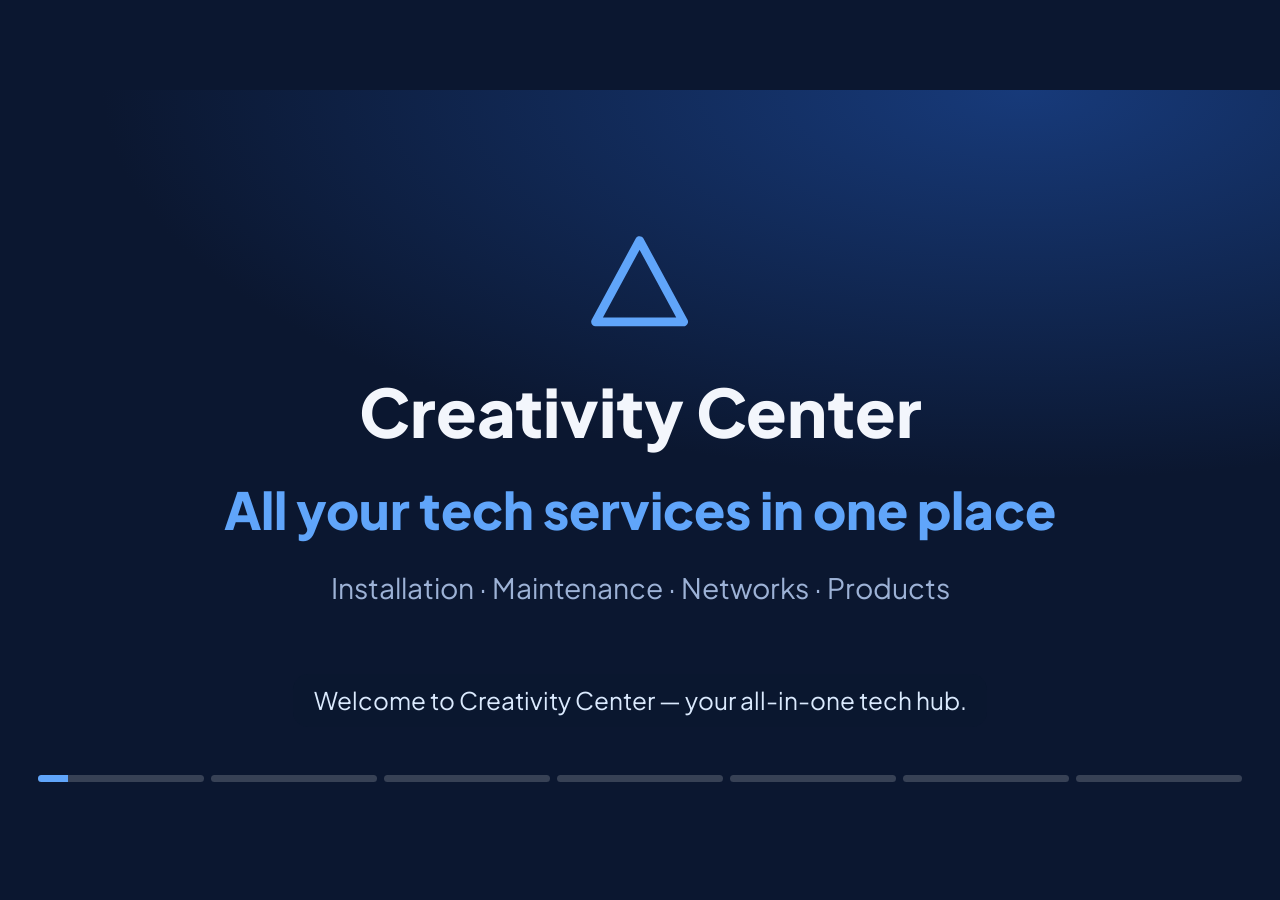
<file: index-12.html>
<!DOCTYPE html>
<html lang="ar" dir="rtl">
<head>
<meta charset="UTF-8">
<meta name="viewport" content="width=device-width, initial-scale=1, viewport-fit=cover">
<title>Creativity Center — فيديو تعريفي ودليل المستخدم</title>
<link rel="stylesheet" href="https://fonts.googleapis.com/css2?family=Plus+Jakarta+Sans:wght@500;700;800&display=swap">
<style>
:root{--bg:#0b1730;--sf:#12244a;--ln:rgba(255,255,255,.12);--tx:#f3f6fc;--mu:#9db2d6;--ac:#2563eb;--ac2:#60a5fa;--ok:#34d399;--gd:#fbbf24;--rd:#f87171;box-sizing:border-box;padding-top:env(safe-area-inset-top,0px);padding-bottom:env(safe-area-inset-bottom,0px)}
@media (prefers-color-scheme:dark){:root:not([data-theme="light"]){--bg:#0b1730}}
:root[data-theme="dark"]{--bg:#0b1730}
html{height:100%;scroll-padding-top:env(safe-area-inset-top,0px)}
*{box-sizing:border-box;margin:0;padding:0}
body{height:100%;background:var(--bg);display:grid;place-items:center;overflow:hidden;font-family:'Plus Jakarta Sans',Tahoma,system-ui,-apple-system,'Segoe UI',sans-serif;color:var(--tx)}
#stage{position:relative;width:min(100vw,calc((100vh - env(safe-area-inset-top,0px) - env(safe-area-inset-bottom,0px))*16/9));aspect-ratio:16/9;container-type:inline-size;overflow:hidden;background:radial-gradient(120% 90% at 80% 0%,#173a7a 0%,var(--bg) 60%)}
.sc{position:absolute;inset:0;display:flex;flex-direction:column;align-items:center;justify-content:center;text-align:center;padding:4cqw 6cqw 9cqw;gap:2cqw}
h1{font-size:5.2cqw;font-weight:800;line-height:1.2}
h2{font-size:4cqw;font-weight:800;line-height:1.25}
p,.sub{font-size:2.2cqw;color:var(--mu);line-height:1.5}
.tag{font-size:1.7cqw;font-weight:800;color:#06251a;background:var(--gd);padding:.5cqw 1.6cqw;border-radius:99cqw}
.a{animation:in .7s var(--d,0s) both cubic-bezier(.2,.8,.2,1)}
@keyframes in{from{opacity:0;transform:translateY(3cqw)}to{opacity:1;transform:none}}
.paused *{animation-play-state:paused!important}
.row{display:flex;gap:2cqw;flex-wrap:wrap;justify-content:center}
.card{background:var(--sf);border:1px solid var(--ln);border-radius:2cqw;padding:2.2cqw 2.4cqw;min-width:17cqw;font-size:2cqw;font-weight:700}
.card b{display:block;font-size:4.4cqw;margin-bottom:.8cqw}
.card small{display:block;font-size:1.5cqw;color:var(--mu);font-weight:500;margin-top:.6cqw}
.phone{background:var(--sf);border:1px solid var(--ln);border-radius:2cqw;padding:2.4cqw;width:36cqw;display:grid;gap:1.4cqw;text-align:start}
.fld{background:#0b1730;border:1px solid var(--ln);border-radius:1cqw;padding:1.1cqw 1.4cqw;font-size:2cqw;direction:ltr;text-align:start;color:var(--mu)}
.typ{display:inline-block;overflow:hidden;white-space:nowrap;vertical-align:bottom;width:0;color:var(--tx);animation:ty 1.6s steps(11) var(--d) forwards}
@keyframes ty{to{width:11ch}}
.btn{background:var(--ac);border-radius:1cqw;padding:1.2cqw;text-align:center;font-weight:800;font-size:2cqw}
.steps{display:flex;gap:1.2cqw;align-items:flex-start;justify-content:center}
.st{width:17cqw;display:grid;justify-items:center;gap:1cqw;font-size:1.7cqw;font-weight:700}
.dot{width:6cqw;height:6cqw;border-radius:50%;border:.4cqw solid var(--ln);background:var(--sf);display:grid;place-items:center;font-size:2.6cqw;animation:lit .5s var(--d) forwards}
@keyframes lit{to{background:var(--ok);border-color:var(--ok);color:#06251a}}
.bar{width:5cqw;height:.5cqw;background:var(--ln);margin-top:3cqw;border-radius:9cqw}
.stars{display:flex;gap:1cqw;direction:ltr;font-size:5cqw;color:var(--gd)}
.stars i{font-style:normal;animation:pop .45s var(--d) both}
@keyframes pop{from{transform:scale(0)}60%{transform:scale(1.4)}to{transform:scale(1)}}
.chip{display:inline-flex;gap:1cqw;align-items:center;background:rgba(167,139,250,.15);color:#c4b5fd;border-radius:99cqw;padding:1cqw 2.4cqw;font-size:2.4cqw;font-weight:800}
.cap{position:absolute;inset-inline:6cqw;bottom:6.5cqw;text-align:center;font-size:1.9cqw;color:#dbeafe;background:rgba(11,23,48,.7);border-radius:1.2cqw;padding:.9cqw 1.6cqw;width:fit-content;margin-inline:auto}
.logo{width:9cqw;height:9cqw}
.pulse{animation:pl 1.6s infinite}@keyframes pl{50%{transform:scale(1.06);box-shadow:0 0 0 1.4cqw rgba(37,99,235,.25)}}
#prog{position:absolute;inset-inline:3cqw;bottom:2.2cqw;display:flex;gap:.6cqw;direction:ltr}
#prog i{flex:1;height:.55cqw;background:rgba(255,255,255,.18);border-radius:9cqw;overflow:hidden;cursor:pointer}
#prog i b{display:block;height:100%;width:0;background:var(--ac2)}
#ctl{position:absolute;top:2cqw;inset-inline:2cqw;display:flex;justify-content:space-between;opacity:0;transition:opacity .3s;direction:ltr}
#stage:hover #ctl,#stage.paused #ctl{opacity:1}
#ctl button{height:5cqw;min-width:5cqw;padding:0 1.6cqw;border-radius:1.2cqw;border:1px solid var(--ln);background:rgba(18,36,74,.85);color:var(--tx);font:700 1.8cqw inherit;font-family:inherit;cursor:pointer}
#ctl div{display:flex;gap:1cqw}
</style>
</head>
<body>
<div id="stage" class="paused">
  <div id="scene"></div>
  <div id="ctl"><div><button id="bPlay" aria-label="play">⏸</button><button id="bRe" aria-label="restart">⟲</button></div><button id="bLang">English</button></div>
  <div id="prog"></div>
</div>
<script>
var lang=(function(){try{var l=localStorage.getItem('cc_lang');if(l==='ar'||l==='en')return l}catch(e){}return /^en/i.test(navigator.language||'')?'en':'ar'})(), DUR=6500, N=7, t=0, playing=false, last=-1, prev=0;
var $=function(i){return document.getElementById(i)};
function T(a,e){return lang==='ar'?a:e}
var A=function(d,x,c){return '<div class="a '+(c||'')+'" style="--d:'+d+'s">'+x+'</div>'};

var S=[
 function(){return A(0,'<svg class="logo" viewBox="0 0 34 34"><path d="M17 4 L30 28 H4 Z" fill="none" stroke="#60a5fa" stroke-width="2.6" stroke-linejoin="round"/></svg>')+
  A(.2,'<h1>Creativity Center</h1>')+A(.4,'<h2 style="color:var(--ac2)">'+T('كل خدماتك التقنية في مكان واحد','All your tech services in one place')+'</h2>')+
  A(.7,'<p>'+T('تركيب · صيانة · إدارة شبكات · منتجات','Installation · Maintenance · Networks · Products')+'</p>')},
 function(){return A(0,'<h2>'+T('اطلب أي خدمة في دقيقة','Request any service in a minute')+'</h2>')+
  '<div class="row">'+[['🛠️',T('تركيب','Installation'),T('جهّز بيئتك بسهولة','Set up with ease')],['🔧',T('صيانة','Maintenance'),T('نظامك يفضل شغّال','Keep it running')],['🌐',T('إدارة شبكات','Network admin'),T('مستخدمين وإعدادات','Users & settings')],['📦',T('المنتجات','Products'),T('تصفّح واسأل على واتساب','Browse & ask on WhatsApp')]].map(function(c,i){return A(.3+i*.25,'<b>'+c[0]+'</b>'+c[1]+'<small>'+c[2]+'</small>','card')}).join('')+'</div>'},
 function(){return A(0,'<span class="tag">'+T('الخطوة الأولى','Step one')+'</span>')+A(.1,'<h2>'+T('حساب مجاني في 30 ثانية','A free account in 30 seconds')+'</h2>')+
  A(.4,'<div class="phone"><div class="fld"><span class="typ" style="--d:.9s">01012345678</span></div><div class="fld">••••••••</div><div class="btn pulse">'+T('إنشاء الحساب','Create account')+'</div></div>')+
  A(1,'<p>💡 '+T('اكتب رقمك بأي صيغة: 010… أو ‎+20…‎ وهنفهمه','Type your number any way: 010… or +20… — we understand both')+'</p>')},
 function(){return A(0,'<span class="tag">'+T('ميزة مش ظاهرة ١','Hidden feature 1')+'</span>')+A(.1,'<h2>'+T('«طلباتي»: تابع كل طلب لحظة بلحظة','“My Requests”: follow every order live')+'</h2>')+
  '<div class="steps">'+[['⏳',T('قيد المراجعة','Under review')],['👤',T('تم التوزيع','Assigned')],['✔',T('تمت الموافقة','Approved')],['🏁',T('تم التنفيذ','Completed')]].map(function(s,i){return A(.3+i*.2,'<div class="st"><div class="dot" style="--d:'+(1+i*.9)+'s">'+s[0]+'</div>'+s[1]+'</div>','')}).join('')+'</div>'+
  A(1.2,'<p>'+T('الحالة بتتغير عندك تلقائيًا أول ما الأدمن يرد أو ينفّذ — من غير ما تسأل','The status updates by itself when the admin replies or finishes — no need to ask')+'</p>')},
 function(){return A(0,'<span class="tag">'+T('ميزة مش ظاهرة ٢','Hidden feature 2')+'</span>')+A(.1,'<h2>'+T('اعرف مين المسؤول وقيّم الخدمة','Know who handles it, then rate it')+'</h2>')+
  A(.4,'<span class="chip">🛡️ '+T('الأدمن المسؤول عن طلبك','Your responsible admin')+'</span>')+
  '<div class="stars">'+[0,1,2,3,4].map(function(i){return '<i style="--d:'+(.9+i*.25)+'s">★</i>'}).join('')+'</div>'+
  A(1.4,'<p>'+T('اسم الأدمن بيظهر على طلبك، وتقدر تقيّمه بالنجوم بعد التنفيذ','The admin’s name shows on your order, and you can rate it with stars')+'</p>')},
 function(){return A(0,'<span class="tag">'+T('ميزة مش ظاهرة ٣','Hidden feature 3')+'</span>')+A(.1,'<h2>'+T('تحكّم كامل في طلبك','Full control of your request')+'</h2>')+
  '<div class="row">'+[['❌',T('ألغِ طلبك بنفسك','Cancel it yourself'),T('من صفحة طلباتي بضغطة واحدة','One tap from My Requests')],['⚠️',T('تنبيه قبل ما تخسر بياناتك','A warning before you lose data'),T('لو خرجت من طلب لسه ما اتبعتش','If you leave an unsent request')],['✍️',T('بياناتك بتتملى لوحدها','Your details fill themselves'),T('الاسم والموبايل في كل طلب','Name & phone on every form')]].map(function(c,i){return A(.4+i*.3,'<b>'+c[0]+'</b>'+c[1]+'<small>'+c[2]+'</small>','card')}).join('')+'</div>'},
 function(){return A(0,'<h1>'+T('ابدأ دلوقتي','Start now')+'</h1>')+
  A(.3,'<div class="row"><div class="card">🌐 '+T('عربي / English','Arabic / English')+'<small>'+T('اللغة اللي تختارها بتفضل معاك','Your language choice follows you')+'</small></div><div class="card">💬 WhatsApp<small>'+T('دعم مباشر على واتساب','Live support on WhatsApp')+'</small></div></div>')+
  A(.8,'<div class="btn pulse" style="padding:1.4cqw 5cqw;font-size:2.6cqw">'+T('سجّل حسابك الآن','Create your account now')+'</div>')+A(1,'<p>Creativity Center</p>')}
];
var CAP=[
 ['مرحبًا بك في Creativity Center — مركزك التقني المتكامل.','Welcome to Creativity Center — your all-in-one tech hub.'],
 ['من التركيب للصيانة لإدارة الشبكات والمنتجات، كل شيء من صفحة واحدة.','From installation to maintenance, networks and products — all from one page.'],
 ['سجّل برقم موبايلك وكلمة سر، وكل طلباتك تترتبط بحسابك.','Sign up with your phone and a password, and all your requests link to your account.'],
 ['افتح «طلباتي» وشوف طلباتك الحالية والسابقة وحالة كل واحد.','Open “My Requests” to see current and previous orders and their status.'],
 ['شوف اسم الأدمن المسؤول، وبعد التنفيذ قيّم الخدمة بالنجوم.','See the responsible admin, and rate the service with stars after completion.'],
 ['ألغِ طلبك بنفسك، ومتخافش تضيّع بياناتك بالغلط.','Cancel your order yourself, and never lose your data by mistake.'],
 ['انضم إلينا، وأي سؤال؟ واتساب معاك على طول.','Join us — and for any question, WhatsApp is right there.']
];

function show(i){
  var s=$('scene'); s.innerHTML='<section class="sc">'+S[i]()+'<div class="cap a" style="--d:.5s">'+T(CAP[i][0],CAP[i][1])+'</div></section>';
}
var prog=$('prog');
for(var k=0;k<N;k++){var e=document.createElement('i');e.innerHTML='<b></b>';(function(k){e.onclick=function(){t=k*DUR;last=-1;if(!playing)set(true)}})(k);prog.appendChild(e)}
function paint(){
  var bs=prog.querySelectorAll('b');
  for(var k=0;k<N;k++)bs[k].style.width=(t>=(k+1)*DUR?100:t<=k*DUR?0:(t-k*DUR)/DUR*100)+'%';
}
function set(p){playing=p;$('stage').classList.toggle('paused',!p);$('bPlay').textContent=p?'⏸':'▶'}
function applyLang(){var d=document.documentElement;d.lang=lang;d.dir=lang==='ar'?'rtl':'ltr';$('bLang').textContent=lang==='ar'?'English':'العربية';last=-1}
function tick(now){
  var dt=now-prev;prev=now;
  if(playing){t+=dt;if(t>=N*DUR){t=0;last=-1}}
  var i=Math.min(N-1,Math.floor(t/DUR));
  if(i!==last){last=i;show(i)}
  paint();requestAnimationFrame(tick);
}
$('bPlay').onclick=function(){set(!playing)};
$('bRe').onclick=function(){t=0;last=-1;set(true)};
$('bLang').onclick=function(){lang=lang==='ar'?'en':'ar';applyLang()};
document.addEventListener('keydown',function(e){if(e.code==='Space'){e.preventDefault();$('bPlay').click()}if(e.key==='ArrowRight'||e.key==='ArrowLeft'){var d=(e.key==='ArrowRight')===(lang==='en')?1:-1;t=Math.max(0,Math.min(N-1,Math.floor(t/DUR)+d))*DUR;last=-1}});
applyLang();set(true);requestAnimationFrame(function(n){prev=n;requestAnimationFrame(tick)});
</script>
</body>
</html>
</file>
